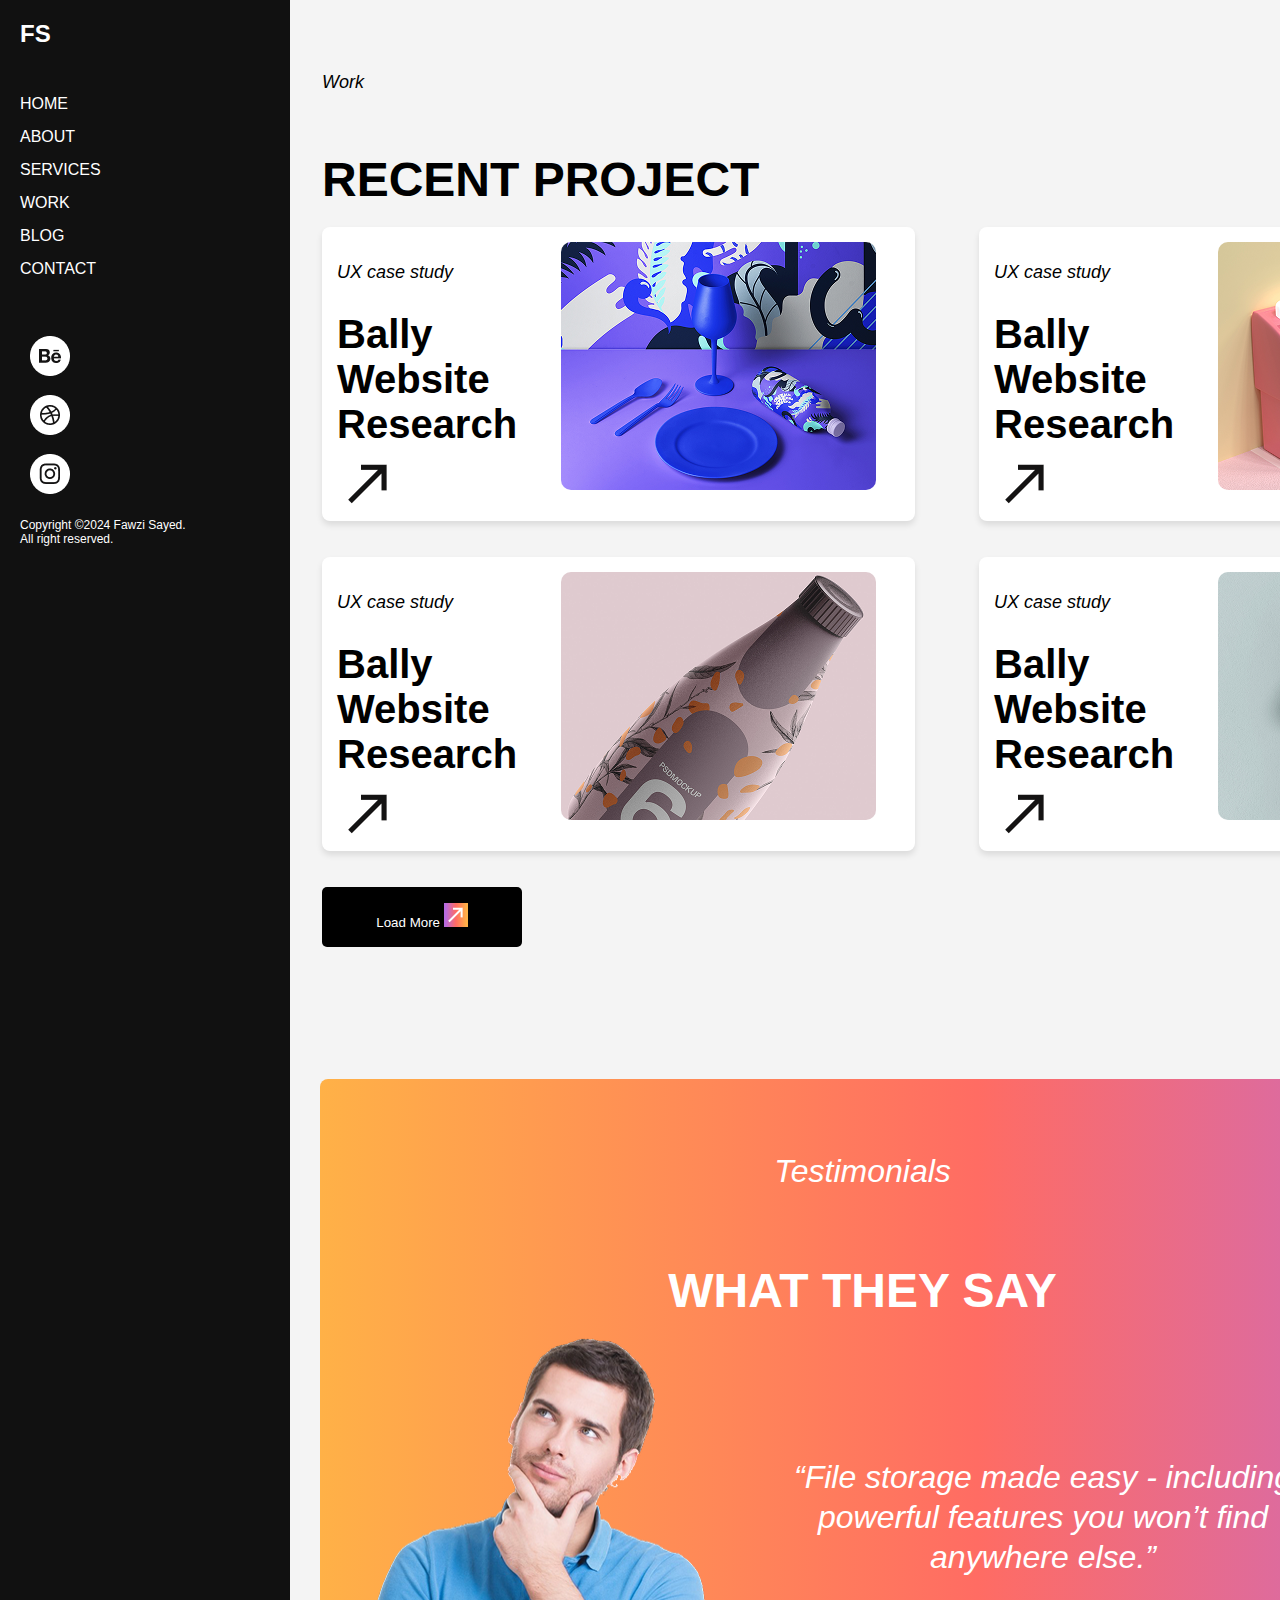
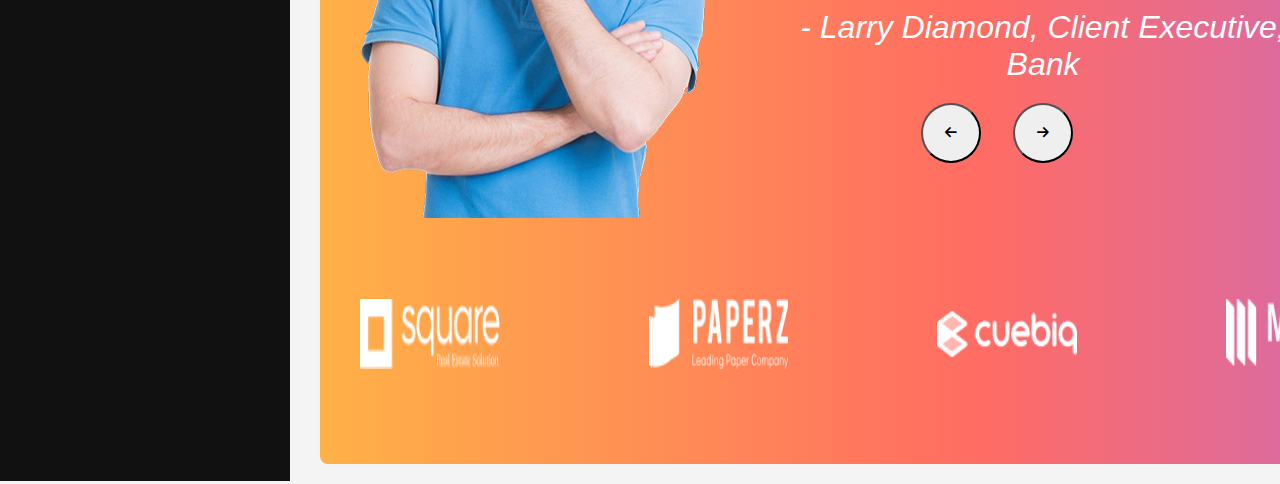
<file: project.html>
<!DOCTYPE html>
<html lang="en">

<head>
  <meta charset="UTF-8">
  <meta name="viewport" content="width=device-width, initial-scale=1.0">
  <title>Work</title>
  <link rel="stylesheet" href="CSS\project.css">
  <link rel="stylesheet" href="https://cdnjs.cloudflare.com/ajax/libs/font-awesome/6.4.2/css/all.min.css">
</head>

<body>

  <!-- Sidebar -->
  <aside class="sidebar">
    <div class="logo">FS</div>
    <nav>
      <ul>
        <li><a href="home.html">HOME</a></li>
        <li><a href="about.html">ABOUT</a></li>
        <li><a href="service.html">SERVICES</a></li>
        <li><a href="project.html">WORK</a></li>
        <li><a href="blog.html">BLOG</a></li>
        <li><a href="contact.html">CONTACT</a></li>
      </ul>
    </nav>
    <div class="social-icons">
      <a href="#Goggle">
        <img src="IMAGES\Goggle.png" />
      </a>
      <a href="#icon">
        <img src="IMAGES\icon.png" />
      </a>
      <a href="#instagram">
        <img src="IMAGES\Instagram.png" />
      </a>
    </div>
    <p class="copyright"> Copyright ©2024 Fawzi Sayed.<br />
      All right reserved.</p>
  </aside>

  <!-- Main Content -->
  <main class="content">
    <!-- Recent Projects -->
    <section class="recent-projects">
      <p>Work</p>
      <h2>RECENT PROJECT</h2>

      <div class="projects">
        <div class="project">
          <div class="project-text">
            <p>UX case study</p>
            <h3>Bally Website Research</h3>
            <a href="#">
              <img src="IMAGES\arrow.png">
            </a>
          </div>
          <img src="IMAGES\image1.png" alt="Project 1" height="50" />
        </div>
        <div class="project">
          <div class="project-text">
            <p>UX case study</p>
            <h3>Bally Website Research</h3>
            <a href="#">
              <img src="IMAGES\arrow.png">
            </a>
          </div>
          <img src="IMAGES\image2.png" alt="Project 2" height="50" />
        </div>
        <div class="project">
          <div class="project-text">
            <p>UX case study</p>
            <h3>Bally Website Research</h3>
            <a href="#">
              <img src="IMAGES\arrow.png">
            </a>
          </div>
          <img src="IMAGES\image3.png" alt="Project 3" height="50" />
        </div>
        <div class="project">
          <div class="project-text">
            <p>UX case study</p>
            <h3>Bally Website Research</h3>
            <a href="#">
              <img src="IMAGES\arrow.png">
            </a>
          </div>
          <img src="IMAGES\image4.png" alt="Project 4" height="50" />
        </div>
        <div class="Load-more">
          <button class="load-more">Load More
            <img src="IMAGES\north_east.png" />
          </button>
        </div>
      </div>
    </section>

    <!-- Testimonials -->
    <section class="testimonials">
      <div class="Testimonial">
        <p>Testimonials</p>
        <h2>WHAT THEY SAY</h2>
        <div class="testimonials-text">
          <img src="IMAGES\image5.png" height="100" width="100" />
          <div class="quotes">
            <blockquote>
              <p>“File storage made easy - including powerful features you won’t find anywhere else.”</p>
              <cite>- Larry Diamond, Client Executive, Bank</cite>
            </blockquote>

            <div class="arrows">
              <button class="prev">
                <i class="fas fa-arrow-left"></i>
              </button>
              <button class="next">
                <i class="fas fa-arrow-right"></i>
              </button>
            </div>
          </div>
        </div>
      </div>
      <div class="testimonial-logos">
        <img src="IMAGES\logo 1.png" alt="Square">
        <img src="IMAGES\logo 2.png" alt="Paperz">
        <img src="IMAGES\logo 3.png" alt="Cuebio">
        <img src="IMAGES\logo 4.png" alt="Martino">
      </div>
    </section>
  </main>
  <script>
    document.addEventListener("DOMContentLoaded", function () {
      const loadMoreBtn = document.querySelector(".load-more");

      loadMoreBtn.addEventListener("click", function () {
        alert("More projects will be loaded soon!");
      });
    });
  </script>

</body>

</html>
</file>
